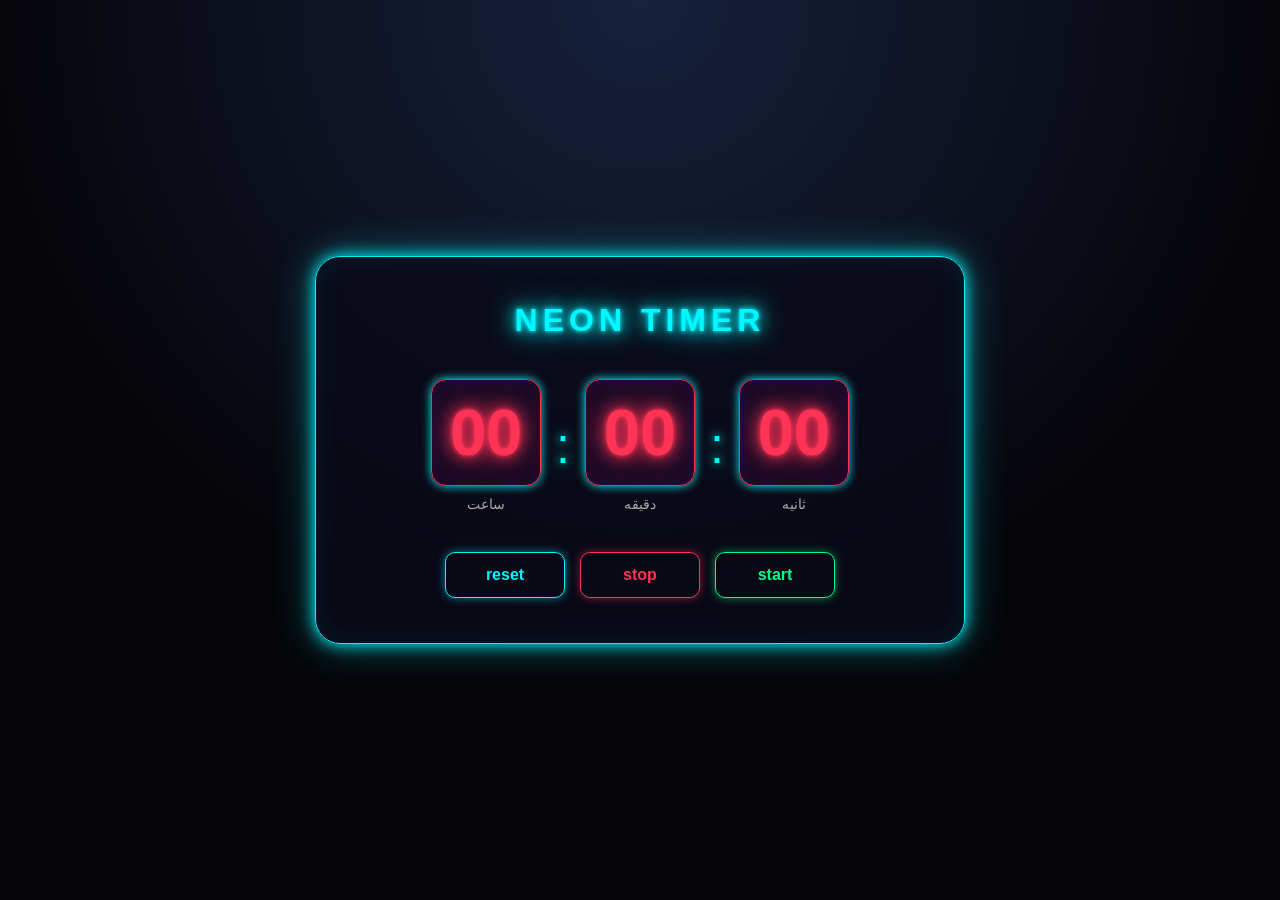
<file: index.html>
<!DOCTYPE html>
<html lang="fa" dir="rtl">

<head>
    <meta charset="UTF-8">
    <meta name="viewport" content="width=device-width, initial-scale=1.0">

    <title>Neon Timer</title>

    <link rel="stylesheet" href="style.css">
</head>

<body>

    <div class="timer">

        <h1>NEON TIMER</h1>

        <div class="time">

            <div class="time-box">
                <span id="hour">00</span>
                <small>ساعت</small>
            </div>

            <div class="colon">:</div>

            <div class="time-box">
                <span id="minute">00</span>
                <small>دقیقه</small>
            </div>

            <div class="colon">:</div>

            <div class="time-box">
                <span id="second">00</span>
                <small>ثانیه</small>
            </div>

        </div>

        <div class="buttons">

            <button class="start" onclick="start()">
                start
            </button>

            <button class="stop" onclick="stop()">
                stop
            </button>

            <button class="reset" onclick="reset()">
                reset
            </button>

        </div>

    </div>

    <script>
let second = 0;
let minute = 0;
let hour = 0;

let timer = null;

const secondElement = document.getElementById("second");
const minuteElement = document.getElementById("minute");
const hourElement = document.getElementById("hour");

const timerElement = document.querySelector(".timer");


function updateTimer() {

    secondElement.innerText =
        String(second).padStart(2, "0");

    minuteElement.innerText =
        String(minute).padStart(2, "0");

    hourElement.innerText =
        String(hour).padStart(2, "0");
}


function start() {

    if (timer) {
        return;
    }

    timerElement.classList.add("running");

    timer = setInterval(function () {

        second++;

        if (second === 60) {
            second = 0;
            minute++;
        }

        if (minute === 60) {
            minute = 0;
            hour++;
        }

        updateTimer();

    }, 1000);
}


function stop() {

    clearInterval(timer);

    timer = null;

    timerElement.classList.remove("running");
}


function reset() {

    clearInterval(timer);

    timer = null;

    second = 0;
    minute = 0;
    hour = 0;

    timerElement.classList.remove("running");

    updateTimer();
}


updateTimer();
    </script>

</body>

</html>
</file>
<file: style.css>
* {
    box-sizing: border-box;
}

body {
    margin: 0;
    min-height: 100vh;

    display: flex;
    justify-content: center;
    align-items: center;

    background:
        radial-gradient(circle at top, #17213d, #050509 60%);

    font-family: Arial, sans-serif;
    color: white;
}


/* کارت اصلی */

.timer {
    width: 90%;
    max-width: 650px;

    padding: 45px 30px;

    text-align: center;

    background: rgba(10, 10, 25, 0.75);

    border: 1px solid #00f7ff;
    border-radius: 25px;

    box-shadow:
        0 0 15px #00f7ff,
        0 0 40px rgba(0, 247, 255, 0.4),
        inset 0 0 30px rgba(0, 247, 255, 0.08);

    backdrop-filter: blur(10px);
}


/* عنوان */

.timer h1 {
    margin-top: 0;
    margin-bottom: 40px;

    font-size: 32px;
    letter-spacing: 5px;

    color: #00f7ff;

    text-shadow:
        0 0 5px #00f7ff,
        0 0 15px #00f7ff,
        0 0 30px #00f7ff;
}


/* قسمت زمان */

.time {
    display: flex;

    justify-content: center;
    align-items: center;

    gap: 15px;

    direction: ltr;
}


/* هر عدد */

.time-box {
    display: flex;
    flex-direction: column;

    align-items: center;
}


.time-box span {
    min-width: 110px;

    padding: 15px 10px;

    font-size: 65px;
    font-weight: bold;

    color: #ff3355;

    background: rgba(255, 0, 255, 0.05);

    border: 1px solid #ff3355;
    border-radius: 15px;

    text-shadow:
        0 0 5px #ff3355,
        0 0 15px #ff3355,
        0 0 30px #ff3355;

    box-shadow:
        0 0 10px #00f7ff,
        inset 0 0 15px rgba(255, 0, 255, 0.1);
}


.time-box small {
    margin-top: 10px;

    color: #aaa;

    font-size: 14px;
}


/* : */

.colon {
    font-size: 50px;

    color: #00f7ff;

    text-shadow:
        0 0 10px #00f7ff,
        0 0 25px #00f7ff;
}


/* دکمه‌ها */

.buttons {
    display: flex;

    justify-content: center;

    gap: 15px;

    margin-top: 40px;
}


button {
    width: 120px;

    padding: 13px;

    border-radius: 10px;

    background: transparent;

    font-size: 16px;
    font-weight: bold;

    cursor: pointer;

    transition: 0.3s;
}


/* شروع */

.start {
    color: #00ff88;

    border: 1px solid #00ff88;

    box-shadow:
        0 0 8px rgba(0, 255, 136, 0.5);
}


.start:hover {
    color: black;

    background: #00ff88;

    box-shadow:
        0 0 10px #00ff88,
        0 0 30px #00ff88;
}


/* توقف */

.stop {
    color: #ff3355;

    border: 1px solid #ff3355;

    box-shadow:
        0 0 8px rgba(255, 51, 85, 0.5);
}


.stop:hover {
    color: black;

    background: #ff3355;

    box-shadow:
        0 0 10px #ff3355,
        0 0 30px #ff3355;
}


/* ریست */

.reset {
    color: #00f7ff;

    border: 1px solid #00f7ff;

    box-shadow:
        0 0 8px rgba(0, 247, 255, 0.5);
}


.reset:hover {
    color: black;

    background: #00f7ff;

    box-shadow:
        0 0 10px #00f7ff,
        0 0 30px #00f7ff;
}


/* موبایل */

@media (max-width: 600px) {

    .timer {
        padding: 30px 15px;
    }

    .timer h1 {
        font-size: 24px;
        margin-bottom: 30px;
    }

    .time {
        gap: 7px;
    }

    .time-box span {
        min-width: 75px;

        font-size: 42px;

        padding: 12px 5px;
    }

    .colon {
        font-size: 35px;
    }

    .buttons {
        gap: 8px;
    }

    button {
        width: 95px;
        font-size: 14px;
    }
}
</file>
